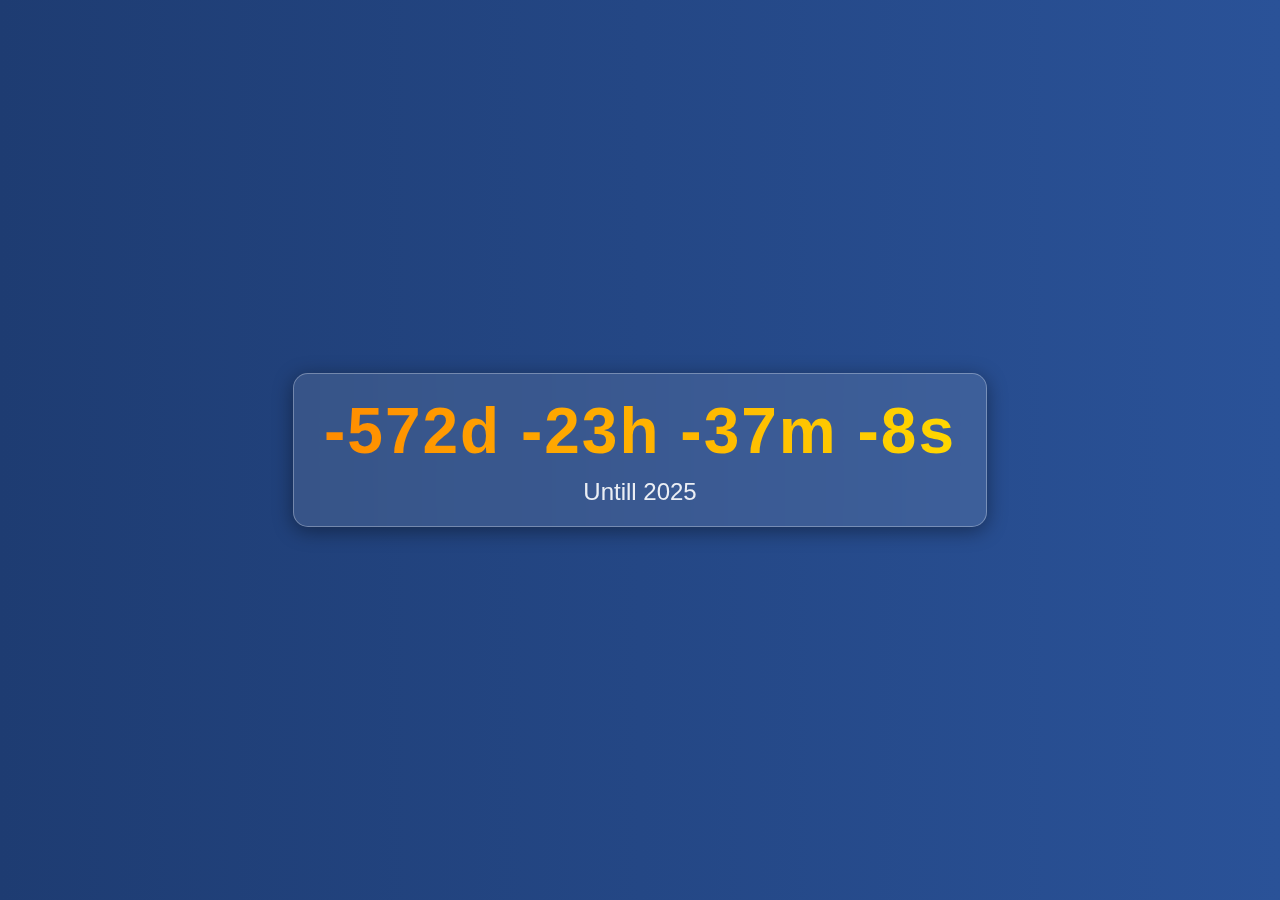
<file: countdown-timer/index.html>
<!DOCTYPE html>
<html lang="en">
<head>
    <meta charset="UTF-8">
    <meta name="viewport" content="width=device-width, initial-scale=1.0">
    <title>Countdown Timer</title>
    <link rel="stylesheet" href="style.css">
    <!-- <script src="script.js"></script> -->
    
</head>
<body>
   
   <div class="countdown-container">
    <div class="countdown-timer" id="countdown"></div>
    <div class="countdown-label">
        Untill 2025
    </div>

   </div>
   <script>
    const targetDate=new Date('2025-01-01T00:00:00')

    function updateCountDown(){
    const currentDate=new Date();

    const timeDifference=targetDate-currentDate

    console.log(timeDifference)

    const days=Math.floor(timeDifference/(1000*60*60*24))    // equals the number of milliseconds in one day.

    console.log(days)

    const hours=Math.floor((timeDifference%(1000*60*60*24))/(1000*60*60))

    console.log(hours)

    const minutes=Math.floor((timeDifference % (1000*60*60))/(1000*60))

    console.log(minutes)

    const seconds=Math.floor((timeDifference % (1000*60))/(1000))

    console.log(seconds)

    document.getElementById('countdown').innerHTML=`${days}d  ${hours}h  ${minutes}m  ${seconds}s`


    setTimeout(updateCountDown,1000)

   }
   updateCountDown();

   </script>
    
</body>
</html>
</file>
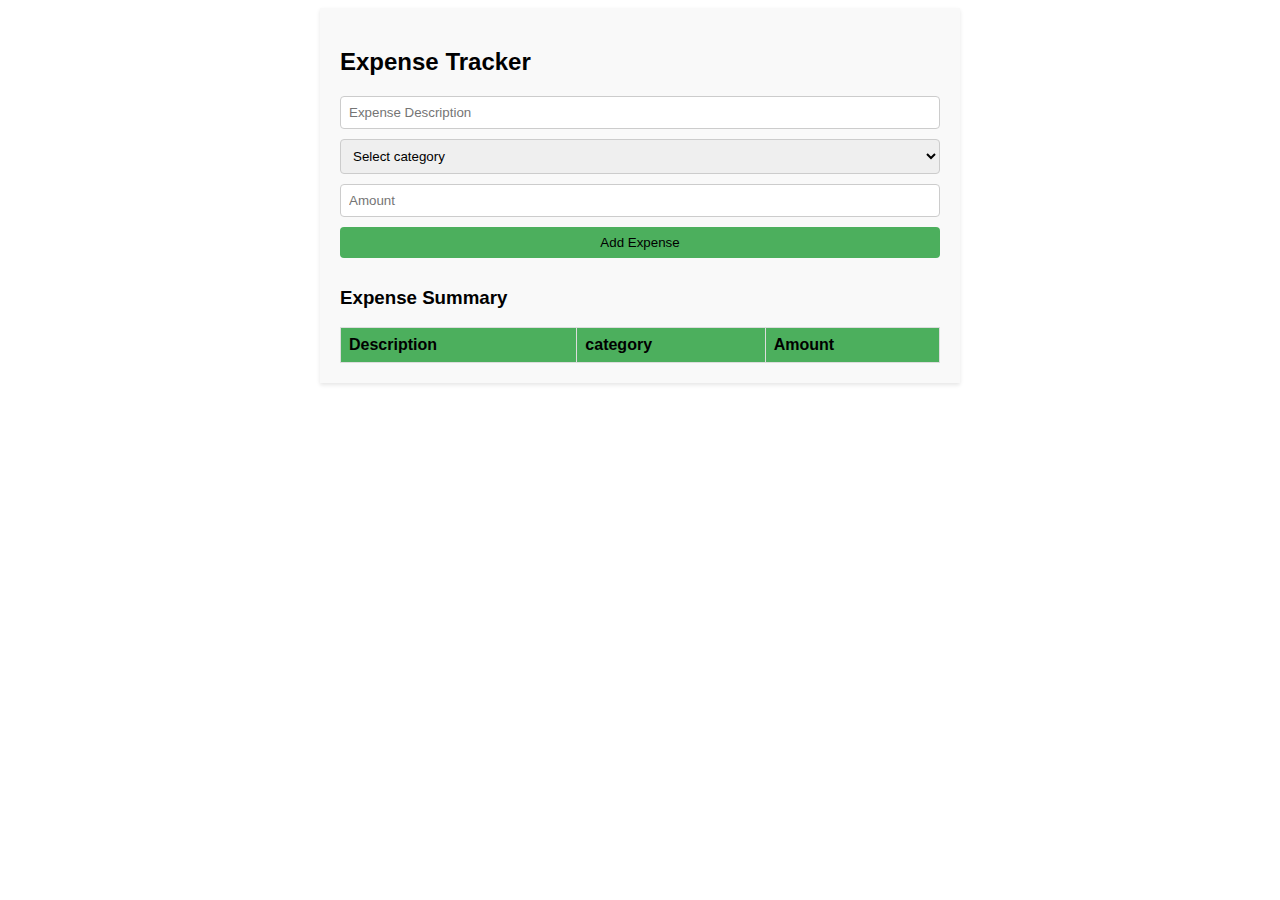
<file: Expense-Tracker/index.html>
<!DOCTYPE html>
<html lang="en">
<head>
    <meta charset="UTF-8">
    <meta name="viewport" content="width=device-width, initial-scale=1.0">
    <title>Expense Tracker</title>
    <style>
        body{
            font-family: Arial, Helvetica, sans-serif;
            
        }
        .container{
            max-width: 600px;
            margin: 0 auto;
            padding: 20px;
            background-color: #f9f9f9;
            box-shadow: 0 2px 4px rgb(0, 0, 0,0.1)
        }

        input[type="text"],select,input
        {
            margin-bottom: 10px;
            width: 100%;
            padding: 8px;
            border-radius: 4px;
            border: 1px solid #ccc;
            box-sizing: border-box;
        }
        
        input[type="submit"]{
            background-color: #4caf5d;
             border: none;
             cursor: pointer;

        }
        table{
            width: 100%;
            border-collapse: collapse;

        }
        th,td{
            border:1px solid #ddd;
            padding: 8px;
            text-align: left;

        }
        th{
            background-color: #4caf5d;
        }
    </style>
</head>
<body>
    <div class="container">
        <h2>Expense Tracker</h2>

        <form id="ExpenseForm">
         <input type="text" id="description" placeholder="Expense Description" required>
        <select id="category" required>
            <option value="">Select category</option>
            <option value="Food">Food</option>
            <option value="Transportation">Transportation</option>
            <option value="utilities">utilities</option>
            <option value="Others">Entertainment</option>

        </select><br>
         <input type="number" id="amount" placeholder="Amount" required><br>
         <input type="submit" value="Add Expense">
        </form>
        <h3>Expense Summary</h3>
        <table id="expense-table">
            <thead>
                <tr>
                    <th>Description</th>
                    <th>category</th>
                    <th>Amount</th>
                </tr>
            </thead>
            <tbody id="expenseList">
              
            </tbody>

        </table>
    </div>
    <script>
          const expenseForm=document.getElementById('ExpenseForm')
          const expenseList=document.getElementById('expenseList')

          expenseForm.addEventListener('submit',function(e){
            e.preventDefault();
            
            const description=document.getElementById('description').value;
    
            const category=document.getElementById('category').value;

            const amount=document.getElementById('amount').value


            if(document && category && !isNaN(amount)){
               const newRow=document.createElement('tr')
               
               newRow.innerHTML=`<td>${description}</td>
               <td>${category}</td>
               <td>${amount}</td>`;


               expenseList.appendChild(newRow)
             
             document.getElementById('description').value=''
            document.getElementById('category').value=''
            document.getElementById('amount').value=''

            }else{
                alert('Please Fill out all Fields with Valid Data')
            } 
            
          })
    </script>
</body>
</html>
</file>
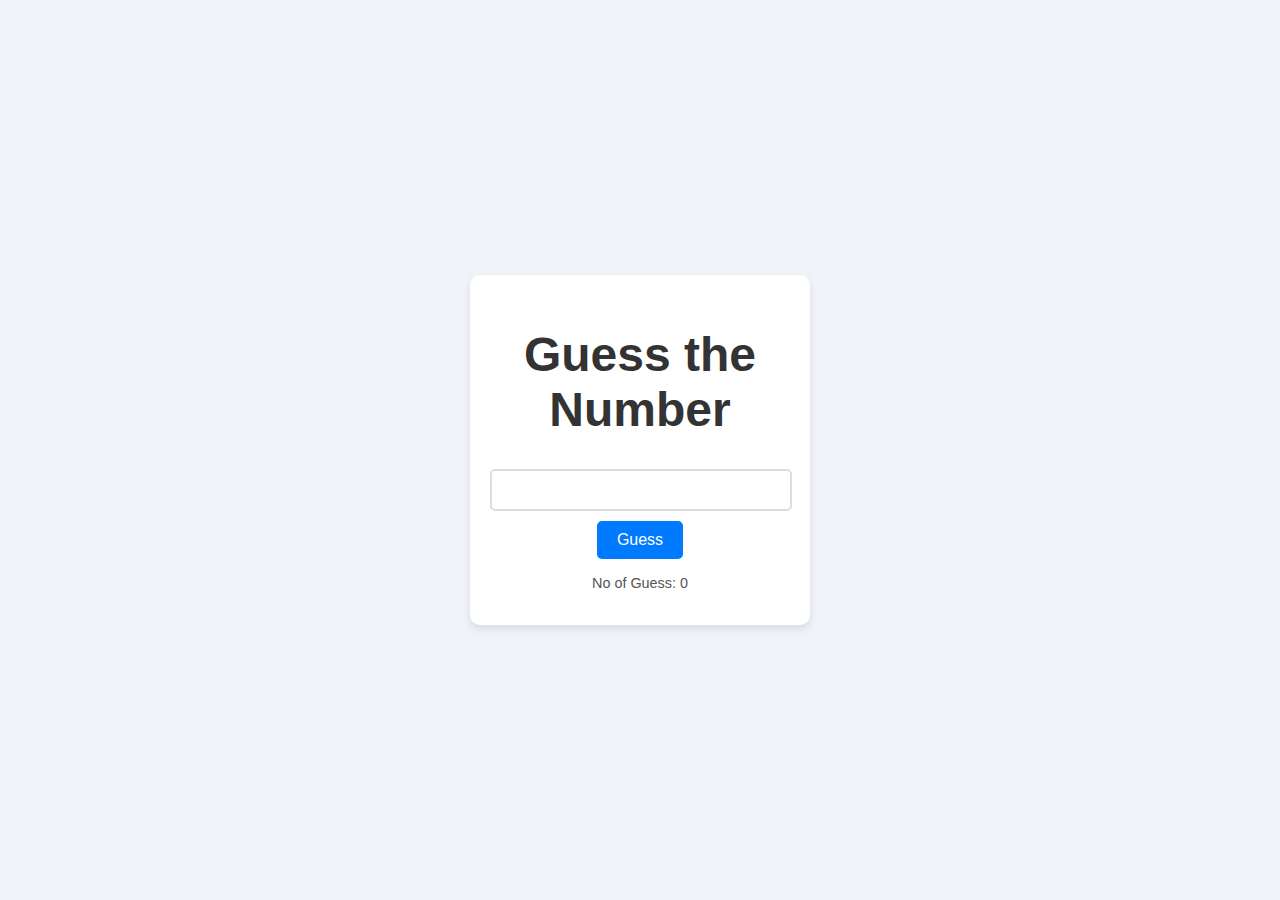
<file: Guessing-Game/index.html>
<!DOCTYPE html>
<html lang="en">
<head>
    <meta charset="UTF-8">
    <meta name="viewport" content="width=device-width, initial-scale=1.0">
    <title>Guessing Game</title>
    <style>
        body {
    font-family: Arial, sans-serif;
    background-color: #f0f4f8;
    display: flex;
    justify-content: center;
    align-items: center;
    height: 100vh;
    margin: 0;
}

.container {
    background-color: #ffffff;
    box-shadow: 0 4px 8px rgba(0, 0, 0, 0.1);
    border-radius: 10px;
    width: 300px;
    text-align: center;
    padding: 20px;
    transition: transform 0.2s;
}

.container:hover {
    transform: translateY(-10px);
}

.head {
    font-size: 1.5em;
    color: #333333;
    margin-bottom: 20px;
}

.entry input[type="text"] {
    width: calc(100% - 22px);
    padding: 10px;
    margin-bottom: 10px;
    border: 2px solid #ddd;
    border-radius: 5px;
    font-size: 1em;
    transition: border-color 0.2s;
}

.entry input[type="text"]:focus {
    border-color: #007BFF;
    outline: none;
}

#btn {
    background-color: #007BFF;
    color: #ffffff;
    padding: 10px 20px;
    border: none;
    border-radius: 5px;
    font-size: 1em;
    cursor: pointer;
    transition: background-color 0.2s;
}

#btn:hover {
    background-color: #0056b3;
}

.wrng {
    color: #ff4d4d;
    font-size: 0.9em;
    height: 20px; /* Ensure this element doesn't collapse when empty */
    margin-top: 10px;
}

#guess {
    margin-top: 10px;
    font-size: 0.9em;
    color: #555555;
}

    </style>
</head>
<body>
    <div class="container">
        <div class="head" ><h1>Guess the Number</h1></div>
        <div class="entry">
            <input type="text" id="input" />
            <button id="btn">Guess</button>
            <p id="wrng"></p>
            <p id="guess">No of Guess: 0</p>
        </div>
    </div>
    <script>
        
        const btn=document.getElementById('btn');
        let input=document.getElementById('input')
        let wrng=document.getElementById('wrng');
        let guesses=document.getElementById('guess')

        let ans=Math.floor(Math.random()*100) + 1;
        let numOfguess=0;
        btn.addEventListener('click',()=>{
            guessesNumber();
            
        })
        function guessesNumber(){
            if(input.value < 1 || input.value > 100 || isNaN(input.value)){
                wrng.innerHTML='Enter the Number Between 1 to 100'
            }
            else{
                numOfguess++;
                guesses.innerHTML='No of Guess : ' + numOfguess;
                if(input.value > ans){
                    wrng.innerHTML='You Guessed To High!'
                    input.value=""

                } else if(input.value < ans){
                    wrng.innerHTML='You Guess To Low'
                    input.value=""

                }
                else{
                    wrng.innerHTML='Congratulation You Won !'
                    input.value=""
                    setTimeout(()=>{
                        resetGame();
                    },5000)
                }
            }

            
        }

        function resetGame(){

            numOfguess=0;
            ans=Math.floor(Math.random()*100) + 1;
            input.value="";
            guesses.innerHTML='No of Guesses : 0';
            
           

        }
       

        
 
    </script>

    
</body>
</html>
</file>
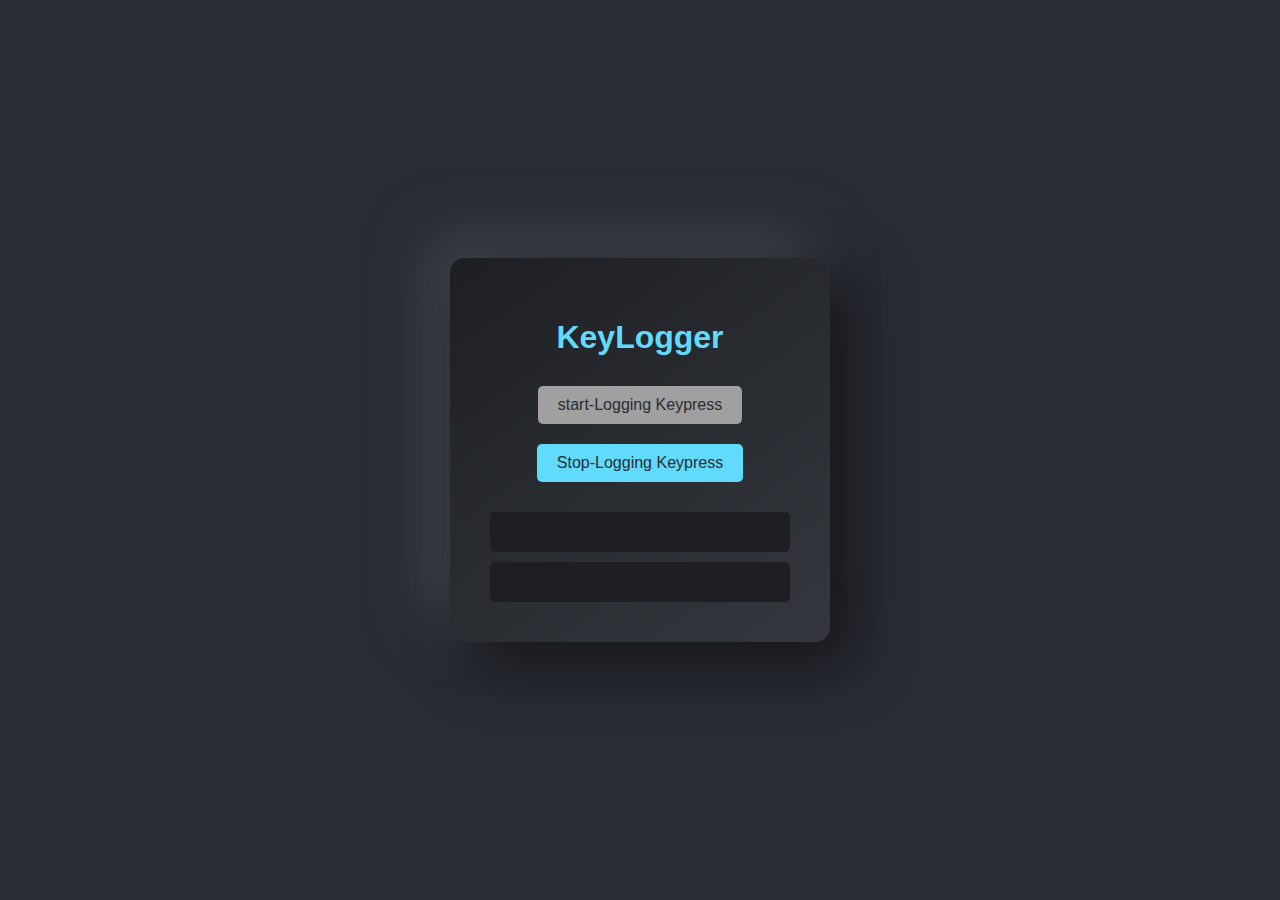
<file: Key-logger-project/index.html>
<!DOCTYPE html>
<html lang="en">
<head>
    <meta charset="UTF-8">
    <meta name="viewport" content="width=device-width, initial-scale=1.0">
    <title>Key-Logger-Project</title>

    <style>
         body {
            font-family: 'Segoe UI', Tahoma, Geneva, Verdana, sans-serif;
            background-color: #282c34;
            color: #ffffff;
            display: flex;
            justify-content: center;
            align-items: center;
            height: 100vh;
            margin: 0;
        }

        .container {
            background: linear-gradient(145deg, #1d1f23, #34383e);
            box-shadow: 20px 20px 60px #141517, -20px -20px 60px #444a52;
            border-radius: 15px;
            padding: 40px;
            text-align: center;
            width: 300px;
            transition: transform 0.3s ease;
        }

        .container:hover {
            transform: scale(1.05);
        }

        h1 {
            font-size: 2em;
            margin-bottom: 20px;
            color: #61dafb;
        }

        .button-container {
            margin-top: 20px;
        }

        button {
            background: #61dafb;
            border: none;
            border-radius: 5px;
            color: #282c34;
            cursor: pointer;
            font-size: 1em;
            margin: 10px;
            padding: 10px 20px;
            transition: background 0.3s, transform 0.3s;
        }

        button:disabled {
            background: #a0a0a0;
            cursor: not-allowed;
        }

        button:hover:not(:disabled) {
            background: #21a1f1;
            transform: translateY(-3px);
        }

        #log, #state {
            background: #1d1f23;
            border-radius: 5px;
            margin-top: 10px;
            padding: 10px;
            min-height: 20px;
            font-size: 0.9em;
        }
    </style>
    </style>
</head>
<body>
    <div class="container">
        <h1>KeyLogger</h1>

        <div class="button-container">
            <button id="start-btn">start-Logging Keypress</button>
            <button id="stop-btn">Stop-Logging Keypress</button>

        </div>
        <div class="button-container">
            <div id="log"></div>
            <div id="state"></div>
        </div>
    </div>
    <script>
        const logPress=document.getElementById('log');
        const statePress=document.getElementById('state');
        const startBtn=document.getElementById('start-btn');
        const stopBtn=document.getElementById('stop-btn');
        startBtn.disabled=true;
        stopBtn.disabled=false

        startBtn.addEventListener('click',()=>{
            document.getElementById("keydown",handleDown);
            document.getElementById('keyup',handleUp);

        })
        stopBtn.addEventListener('click',()=>{
            document.addEventListener("keydown",handleDown);
            document.addEventListener('keyup',handleUp);
            logPress.textContent="";
            statePress.textContent=" ";
            startBtn.disabled=false;
             stopBtn.disabled=true



        })
        function handleDown(e){
            logPress.textContent=`Key ${e.key} is Pressed Down`
            statePress.textContent="Key is Down"
        }
        function handleUp(e){
            logPress.textContent=`Key ${e.key} is Pressed Up`
            statePress.textContent="Key is Up"

        }
    </script>
    
</body>
</html>
</file>
<file: countdown-timer/style.css>
/* Reset some basic styles */
* {
    margin: 0;
    padding: 0;
    box-sizing: border-box;
    font-family: 'Arial', sans-serif;
}

/* Full-screen body background */
body {
    display: flex;
    justify-content: center;
    align-items: center;
    height: 100vh;
    background: linear-gradient(to right, #1e3c72, #2a5298);
    color: #fff;
}

/* Countdown container styling */
.countdown-container {
    text-align: center;
    background: rgba(255, 255, 255, 0.1);
    border-radius: 15px;
    padding: 20px 30px;
    box-shadow: 0 4px 20px rgba(0, 0, 0, 0.4);
    backdrop-filter: blur(15px);
    border: 1px solid rgba(255, 255, 255, 0.3);
    animation: fadeIn 2s ease-in-out;
}

/* Countdown timer styling */
.countdown-timer {
    font-size: 4em;
    margin-bottom: 10px;
    font-weight: bold;
    background: linear-gradient(to right, #ff8c00, #ffd700);
    -webkit-background-clip: text;
    color: transparent;
    letter-spacing: 2px;
    animation: glow 1.5s ease-in-out infinite alternate;
}

/* Countdown label styling */
.countdown-label {
    font-size: 1.5em;
    font-weight: 300;
    color: #ffffff;
    margin-top: 10px;
    opacity: 0.9;
}

/* Fade-in animation for container */
@keyframes fadeIn {
    from {
        opacity: 0;
        transform: scale(0.9);
    }
    to {
        opacity: 1;
        transform: scale(1);
    }
}

/* Glow effect animation for timer text */
@keyframes glow {
    from {
        text-shadow: 0 0 10px #ff8c00, 0 0 20px #ff8c00, 0 0 30px #ffd700, 0 0 40px #ffd700;
    }
    to {
        text-shadow: 0 0 20px #ff8c00, 0 0 30px #ff8c00, 0 0 40px #ffd700, 0 0 50px #ffd700;
    }
}

/* Responsive adjustments */
@media (max-width: 600px) {
    .countdown-timer {
        font-size: 2.5em;
    }

    .countdown-label {
        font-size: 1.2em;
    }
}
</file>
